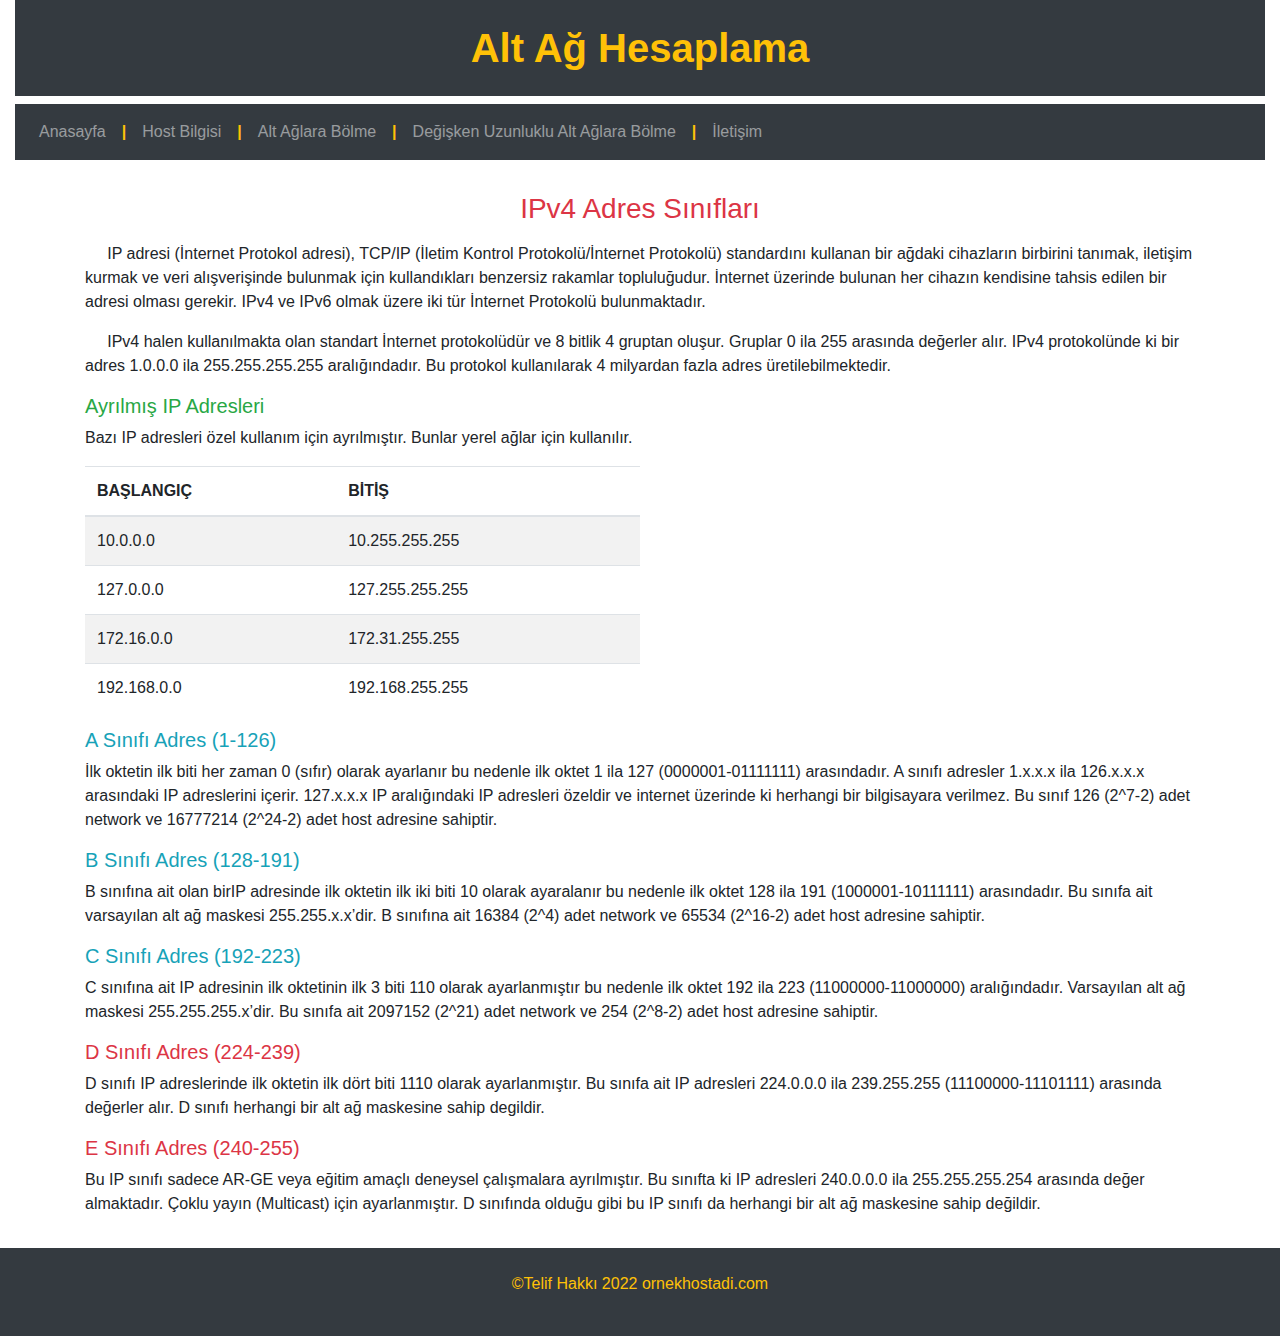
<file: html/index.html>
<!DOCTYPE html>
<html lang="tr">
<head>
    <meta charset="UTF-8">
    <meta http-equiv="X-UA-Compatible" content="IE=edge">
    <meta name="viewport" content="width=device-width, initial-scale=1.0">
    <!-- Bootstrap CSS -->
    <link rel="stylesheet" href="https://maxcdn.bootstrapcdn.com/bootstrap/4.5.2/css/bootstrap.min.css">
    <link rel="stylesheet" href="/css/style.css">
    <title>Anasayfa</title>
</head>
<body>
    
    <div class="container-fluid">
        <!--Header-->
        <div class="row" id="header">
            <div class="col">
                <h1 class="w-100 p-4 text-center bg-dark text-warning">
                    <b>Alt Ağ Hesaplama</b></h1>
            </div>
        </div>

        <!--Main and Menu-->
        <div class="row">
            <div class="col">
                <nav class="navbar navbar-expand-md bg-dark navbar-dark">
                    <a class="navbar-brand d-md-none" href="#">Kategoriler</a>
                    <button class="navbar-toggler" type="button" data-toggle="collapse" data-target="#collapsibleNavbar">
                      <span class="navbar-toggler-icon"></span>
                    </button>
                    <div class="collapse navbar-collapse" id="collapsibleNavbar">
                      <ul class="navbar-nav">
                        <li class="nav-item">
                          <a class="nav-link" href="index.html">Anasayfa</a>
                        </li>
                        <li class="nav-item ">
                            <span class="nav-link d-none d-md-block text-warning"><b>|</b></span>
                        </li>
                        <li class="nav-item">
                          <a id="konuSec1" class="nav-link" href="hostBilgisi.html"> Host Bilgisi</a>
                        </li>
                        <li class="nav-item">
                            <span class="nav-link d-none d-md-block text-warning"><b>|</b></span>
                        </li>
                        <li class="nav-item">
                          <a id="konuSec2" class="nav-link" href="altaglaraBolme.html">Alt Ağlara Bölme</a>
                        </li>  
                        <li class="nav-item">
                            <span class="nav-link d-none d-md-block text-warning"><b>|</b></span>
                        </li> 
                        <li class="nav-item">
                            <a id="konuSec3" class="nav-link" href="degiskenUzunlukluAltaglar.html">Değişken Uzunluklu Alt Ağlara Bölme</a>
                        </li> 
                        <li class="nav-item">
                          <span class="nav-link d-none d-md-block text-warning"><b>|</b></span>
                        </li>
                        <li class="nav-item">
                          <a class="nav-link" href="iletisim.html">İletişim</a>
                        </li>   
                      </ul>
                    </div>  
                  </nav>
            </div> 
        </div>

        <!--Konular-->
        <div class="container mt-3">
            <div class="row">
                <div class="col mb-3">
                    
                    <p><h3 class="text-center text-danger">IPv4 Adres Sınıfları</h3></p>
                    <p>
                        &nbsp&nbsp&nbsp&nbsp IP adresi (İnternet Protokol adresi), TCP/IP (İletim Kontrol 
                        Protokolü/İnternet Protokolü) standardını kullanan bir ağdaki 
                        cihazların birbirini tanımak,  iletişim kurmak ve veri alışverişinde 
                        bulunmak için kullandıkları benzersiz rakamlar topluluğudur. 
                        İnternet üzerinde bulunan her cihazın kendisine  tahsis edilen 
                        bir adresi olması gerekir.  IPv4 ve IPv6 olmak üzere iki tür İnternet 
                        Protokolü bulunmaktadır.
                    </p>
                    <p>
                        &nbsp&nbsp&nbsp&nbsp IPv4 halen kullanılmakta olan standart İnternet protokolüdür 
                        ve 8 bitlik 4 gruptan oluşur. Gruplar 0 ila 255 arasında değerler 
                        alır. IPv4 protokolünde ki bir adres 1.0.0.0 ila 255.255.255.255 
                        aralığındadır. Bu protokol kullanılarak 4 milyardan fazla adres 
                        üretilebilmektedir.
                    </p>
                    <p>
                        <h5 class="text-success">Ayrılmış IP Adresleri</h5>
                        Bazı IP adresleri özel kullanım için ayrılmıştır. Bunlar yerel ağlar için kullanılır.
                        <table class="table table-striped w-50 my-3">
                            <thead>
                              <tr>
                                <th scope="col">BAŞLANGIÇ</th>
                                <th scope="col">BİTİŞ</th>
                              </tr>
                            </thead>
                            <tbody>
                              <tr>
                                <td>10.0.0.0</td>
                                <td>10.255.255.255</td>
                              </tr>
                              <tr>
                                <td>127.0.0.0</td>
                                <td>127.255.255.255</td>
                              </tr>
                              <tr>
                                <td>172.16.0.0</td>
                                <td>172.31.255.255</td>
                              </tr>
                              <tr>
                                <td>192.168.0.0</td>
                                <td>192.168.255.255</td>
                              </tr>
                            </tbody>
                          </table>
                    </p>
                    <p>
                        <h5 class="text-info">A Sınıfı Adres (1-126)</h5>
                        İlk oktetin ilk biti her zaman 
                        0 (sıfır) olarak ayarlanır bu nedenle ilk oktet 1 ila 127 
                        (0000001-01111111) arasındadır.  A sınıfı adresler 1.x.x.x 
                        ila 126.x.x.x arasındaki IP adreslerini içerir. 127.x.x.x IP 
                        aralığındaki IP adresleri özeldir ve internet üzerinde ki herhangi 
                        bir bilgisayara verilmez.  Bu sınıf 126 (2^7-2) adet network ve 
                        16777214 (2^24-2) adet host adresine sahiptir.
                    </p>
                    <p>
                        <h5 class="text-info">B Sınıfı Adres (128-191)</h5>
                        B sınıfına ait olan birIP adresinde ilk oktetin ilk iki biti  
                        10 olarak ayaralanır bu nedenle ilk oktet 128 ila 191 
                        (1000001-10111111) arasındadır.  Bu sınıfa ait varsayılan 
                        alt ağ maskesi 255.255.x.x’dir. B sınıfına ait 16384 (2^4) adet 
                        network ve 65534 (2^16-2) adet host adresine sahiptir.
                    </p>
                    <p>
                        <h5 class="text-info">C Sınıfı Adres (192-223)</h5>
                        C sınıfına ait IP adresinin ilk 
                        oktetinin ilk 3 biti 110 olarak ayarlanmıştır bu nedenle 
                        ilk oktet 192 ila 223 (11000000-11000000) aralığındadır. Varsayılan 
                        alt ağ maskesi 255.255.255.x’dir. Bu sınıfa ait 2097152 (2^21) adet 
                        network ve  254 (2^8-2) adet host adresine sahiptir.
                    </p>
                    <p>
                        <h5 class="text-danger">D Sınıfı Adres (224-239)</h5>
                        D sınıfı IP adreslerinde ilk oktetin ilk dört biti 1110 olarak 
                        ayarlanmıştır. Bu sınıfa ait IP adresleri 224.0.0.0 ila 239.255.255 
                        (11100000-11101111) arasında değerler alır. D sınıfı herhangi bir 
                        alt ağ maskesine sahip degildir.
                    </p>
                    <p>
                        <h5 class="text-danger">E Sınıfı Adres (240-255)</h5>
                        Bu IP sınıfı sadece AR-GE veya eğitim amaçlı 
                        deneysel çalışmalara ayrılmıştır. Bu sınıfta ki IP adresleri 
                        240.0.0.0 ila 255.255.255.254 arasında değer almaktadır.  
                        Çoklu yayın (Multicast) için ayarlanmıştır. D sınıfında olduğu 
                        gibi bu IP sınıfı da herhangi bir alt ağ maskesine sahip değildir.
                    </p>
                </div> 
            </div>
        </div>


        <!--Footer-->
        <div class="row">
          <div class="col bg-dark py-4 text-center text-warning">
            <p>©Telif Hakkı 2022 ornekhostadi.com</p>
          </div>
        </div>
    </div>
            

    
 <!-- jQuery library -->
 <script src="https://ajax.googleapis.com/ajax/libs/jquery/3.5.1/jquery.min.js"></script>

 <!-- Popper JS -->
 <script src="https://cdnjs.cloudflare.com/ajax/libs/popper.js/1.16.0/umd/popper.min.js"></script>

 <!-- Latest compiled JavaScript -->
 <script src="https://maxcdn.bootstrapcdn.com/bootstrap/4.5.2/js/bootstrap.min.js"></script>


</body>
</html>
</file>
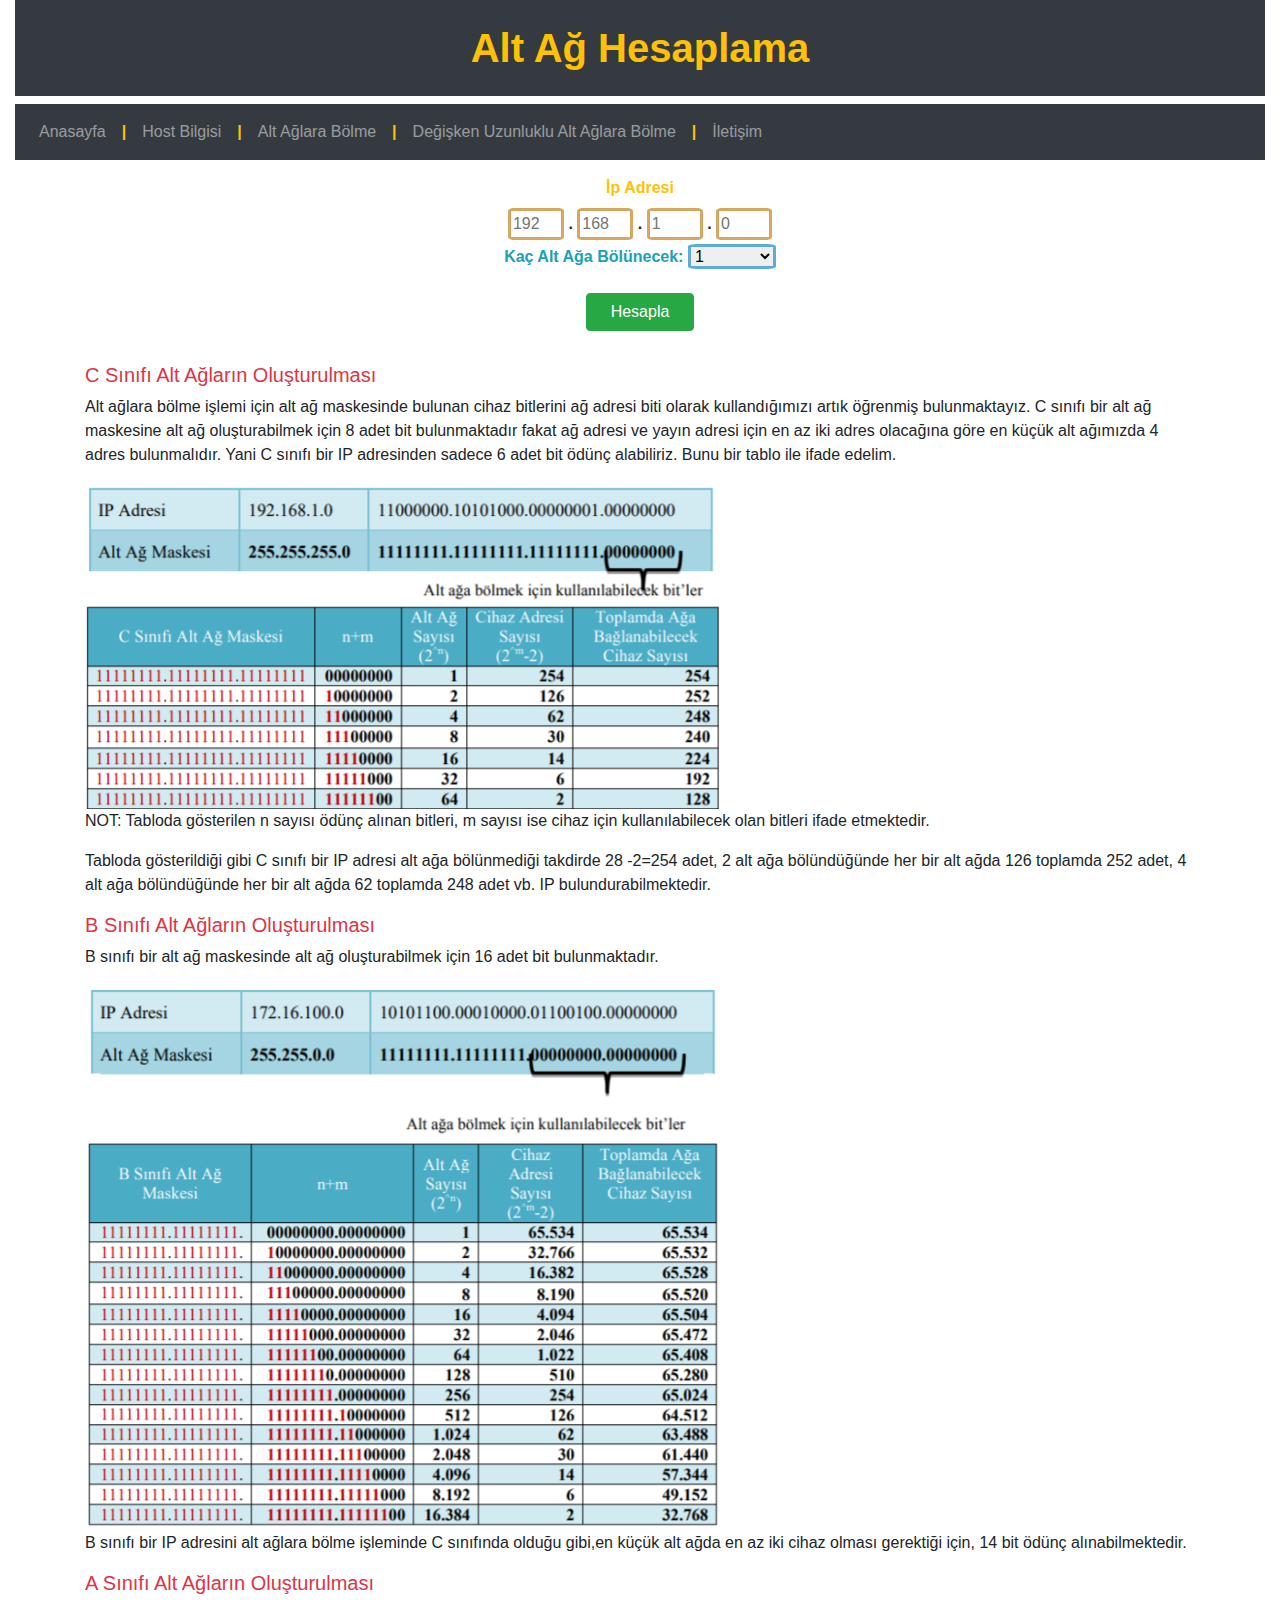
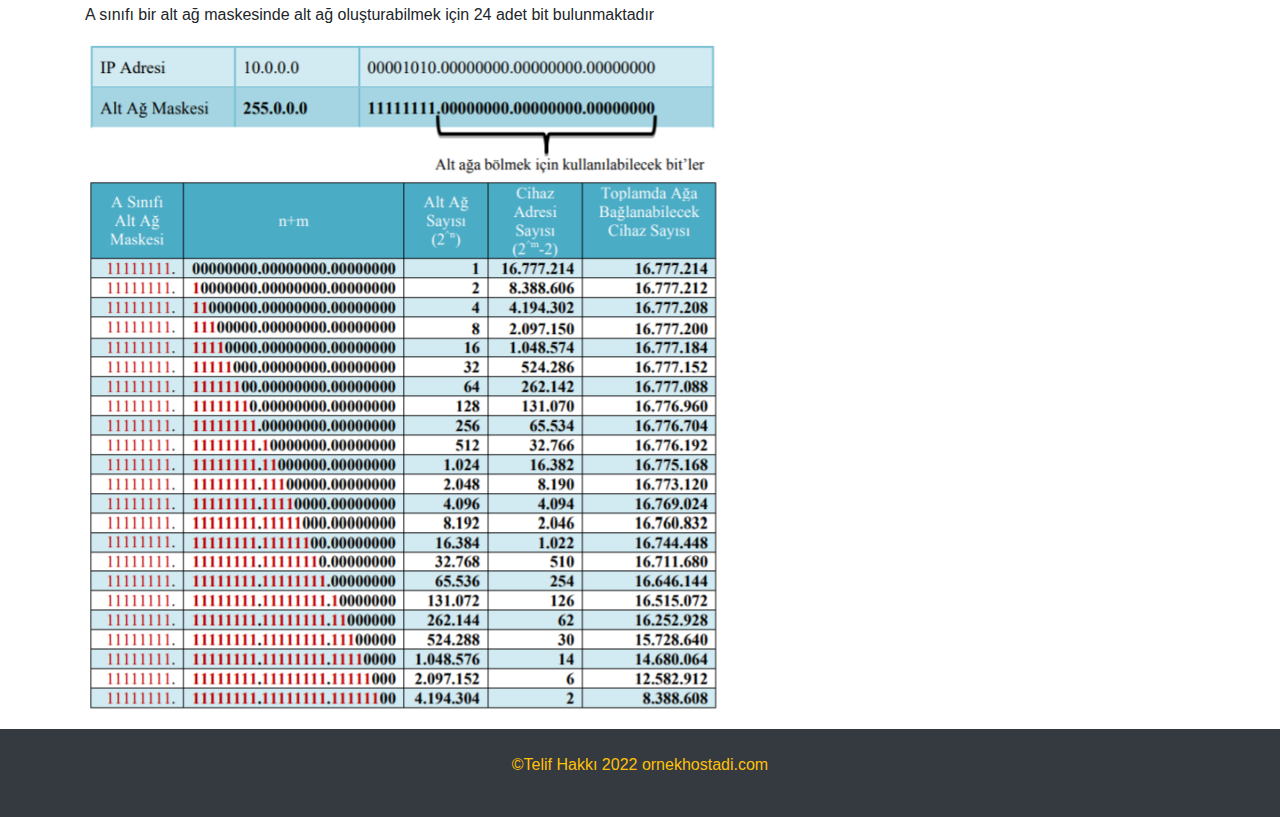
<file: html/altaglaraBolme.html>
<!DOCTYPE html>
<html lang="tr">
<head>
    <meta charset="UTF-8">
    <meta http-equiv="X-UA-Compatible" content="IE=edge">
    <meta name="viewport" content="width=device-width, initial-scale=1.0">
    <!-- Bootstrap CSS -->
    <link rel="stylesheet" href="https://maxcdn.bootstrapcdn.com/bootstrap/4.5.2/css/bootstrap.min.css">
    <link rel="stylesheet" href="/css/style.css">
    <title>Alt Ağlara Bölme</title>
</head>
<body>
    
    <div class="container-fluid">
        <!--Header-->
        <div class="row" id="header">
            <div class="col">
                <h1 class="w-100 p-4 text-center bg-dark text-warning">
                    <b>Alt Ağ Hesaplama</b></h1>
            </div>
        </div>

        <!--Main and Menu-->
        <div class="row">
            <div class="col">
                <nav class="navbar navbar-expand-md bg-dark navbar-dark">
                    <a class="navbar-brand d-md-none" href="#">Kategoriler</a>
                    <button class="navbar-toggler" type="button" data-toggle="collapse" data-target="#collapsibleNavbar">
                      <span class="navbar-toggler-icon"></span>
                    </button>
                    <div class="collapse navbar-collapse" id="collapsibleNavbar">
                      <ul class="navbar-nav">
                        <li class="nav-item">
                          <a class="nav-link" href="index.html">Anasayfa</a>
                        </li>
                        <li class="nav-item ">
                            <span class="nav-link d-none d-md-block text-warning"><b>|</b></span>
                        </li>
                        <li class="nav-item">
                          <a id="konuSec1" class="nav-link" href="hostBilgisi.html"> Host Bilgisi</a>
                        </li>
                        <li class="nav-item">
                            <span class="nav-link d-none d-md-block text-warning"><b>|</b></span>
                        </li>
                        <li class="nav-item">
                          <a id="konuSec2" class="nav-link" href="altaglaraBolme.html">Alt Ağlara Bölme</a>
                        </li>  
                        <li class="nav-item">
                            <span class="nav-link d-none d-md-block text-warning"><b>|</b></span>
                        </li> 
                        <li class="nav-item">
                            <a id="konuSec3" class="nav-link" href="degiskenUzunlukluAltaglar.html">Değişken Uzunluklu Alt Ağlara Bölme</a>
                        </li>  
                        <li class="nav-item">
                            <span class="nav-link d-none d-md-block text-warning"><b>|</b></span>
                        </li>
                        <li class="nav-item">
                            <a class="nav-link" href="iletisim.html">İletişim</a>
                        </li> 
                      </ul>
                    </div>  
                  </nav>
            </div> 
        </div>

        <!--Konular-->
        <div class="container mt-3">
            <div class="row">
                <div class="col mb-3" id="orta">
                    
                    <!--İnput alanı-->
                    <div class="row">
                        <div class="col text-center">
                            <form action="/php/altaglaraBolmeHesap.php" method="post" target="_blank">
                                <label class="text-warning "><b>İp Adresi </b></label> <br>
                                <input type="number" class="inputIp" name="altAgId1" min="1" max="255" placeholder="192" required>
                                <label><b>.</b></label>
                                <input type="number" class="inputIp" name="altAgId2" min="0" max="255" placeholder="168" required>
                                <label><b>.</b></label>
                                <input type="number" class="inputIp" name="altAgId3" min="0" max="255" placeholder="1" required>
                                <label><b>.</b></label>
                                <input type="number" class="inputIp" name="altAgId4" min="0" max="255" placeholder="0" required>
                                <br>
                                <label class="text-info "><b>Kaç Alt Ağa Bölünecek: </b></label>
                                <select  id="altAgSayisi" class="inputIp2" name="altAgSayisi">
                                    <option value="1">1</option>
                                    <option value="2">2</option>
                                    <option value="4">4</option>
                                    <option value="8">8</option>
                                    <option value="16">16</option>
                                    <option value="32">32</option>
                                    <option value="64">64</option>
                                    <option value="128">128</option>
                                    <option value="256">256</option>
                                    <option value="512">512</option>
                                    <option value="1024">1024</option>
                                    <option value="2048">2048</option>
                                    <option value="4096">4096</option>
                                    <option value="8192">8192</option>
                                    <option value="16384">16384</option>
                                    <option value="32768">32768</option>
                                    <option value="65536">65536</option>
                                    <option value="131072">131072</option>
                                    <option value="262144">262144</option>
                                    <option value="524288">524288</option>
                                    <option value="1048576">1048576</option>
                                    <option value="2097152">2097152</option>
                                    <option value="4194304">4194304</option> 
                                </select>
                                <br>
                                <input type="submit" id="altAgBolme" class="hesaplaBtn btn btn-success my-3 px-4" value="Hesapla">
                            </form>
                        </div>
                    </div>

                    <!--Konu anlatımı-->
                    <div class="row">
                    <div class="col mt-3">
                        <!--C sınıfı-->
                        <h5 class="text-danger">C Sınıfı Alt Ağların Oluşturulması</h5>
                        <p>Alt ağlara bölme işlemi için alt ağ maskesinde bulunan cihaz 
                        bitlerini ağ adresi biti olarak kullandığımızı artık öğrenmiş 
                        bulunmaktayız. C sınıfı bir alt ağ maskesine alt ağ oluşturabilmek 
                        için 8 adet bit bulunmaktadır fakat ağ adresi ve yayın adresi için 
                        en az iki adres olacağına göre en küçük alt ağımızda 4 adres bulunmalıdır. 
                        Yani C sınıfı bir IP adresinden sadece 6 adet bit ödünç alabiliriz. 
                        Bunu bir tablo ile ifade edelim.</p>
                        <div class="row">
                            <img class="w-100 col-md-7" src="/images/c.png" alt="c">
                            <img class="w-100 col-md-7" src="/images/c1.png" alt="c1">
                        </div>
                        <p>NOT: Tabloda gösterilen n sayısı ödünç alınan bitleri, m sayısı ise cihaz için
                            kullanılabilecek olan bitleri ifade etmektedir.</p>
                        <p>Tabloda gösterildiği gibi C sınıfı bir IP adresi alt ağa bölünmediği takdirde 28
                            -2=254
                            adet, 2 alt ağa bölündüğünde her bir alt ağda 126 toplamda 252 adet, 4 alt ağa bölündüğünde
                            her bir alt ağda 62 toplamda 248 adet vb. IP bulundurabilmektedir. </p>
                        <!--B sınıfı-->
                        <h5 class="text-danger">B Sınıfı Alt Ağların Oluşturulması</h5>
                        <p>B sınıfı bir alt ağ maskesinde alt ağ oluşturabilmek için 16 adet bit bulunmaktadır.</p>
                        <div class="row">
                            <img class="w-100 col-md-7" src="/images/b.png" alt="b">
                            <img class="w-100 col-md-7" src="/images/b1.png" alt="b1">
                        </div>
                        <p>B sınıfı bir IP adresini alt ağlara bölme işleminde C sınıfında olduğu gibi,en küçük alt
                            ağda en az iki cihaz olması gerektiği için, 14 bit ödünç alınabilmektedir. </p>
                        <!--A sınıfı-->
                        <h5 class="text-danger">A Sınıfı Alt Ağların Oluşturulması</h5>
                        <p>A sınıfı bir alt ağ maskesinde alt ağ oluşturabilmek için 24 adet bit bulunmaktadır</p>
                        <div class="row">
                            <img class="w-100 col-md-7" src="/images/a.png" alt="a">
                            <img class="w-100 col-md-7" src="/images/a1.png" alt="a1">
                        </div>
                    </div>
                    </div>

                </div> 
            </div>
        </div>


        <!--Footer-->
        <div class="row">
            <div class="col bg-dark py-4 text-center text-warning">
                <p>©Telif Hakkı 2022 ornekhostadi.com</p>
            </div>
        </div>
    </div>
            

    
 <!-- jQuery library -->
 <script src="https://ajax.googleapis.com/ajax/libs/jquery/3.5.1/jquery.min.js"></script>

 <!-- Popper JS -->
 <script src="https://cdnjs.cloudflare.com/ajax/libs/popper.js/1.16.0/umd/popper.min.js"></script>

 <!-- Latest compiled JavaScript -->
 <script src="https://maxcdn.bootstrapcdn.com/bootstrap/4.5.2/js/bootstrap.min.js"></script>

</body>
</html>
</file>
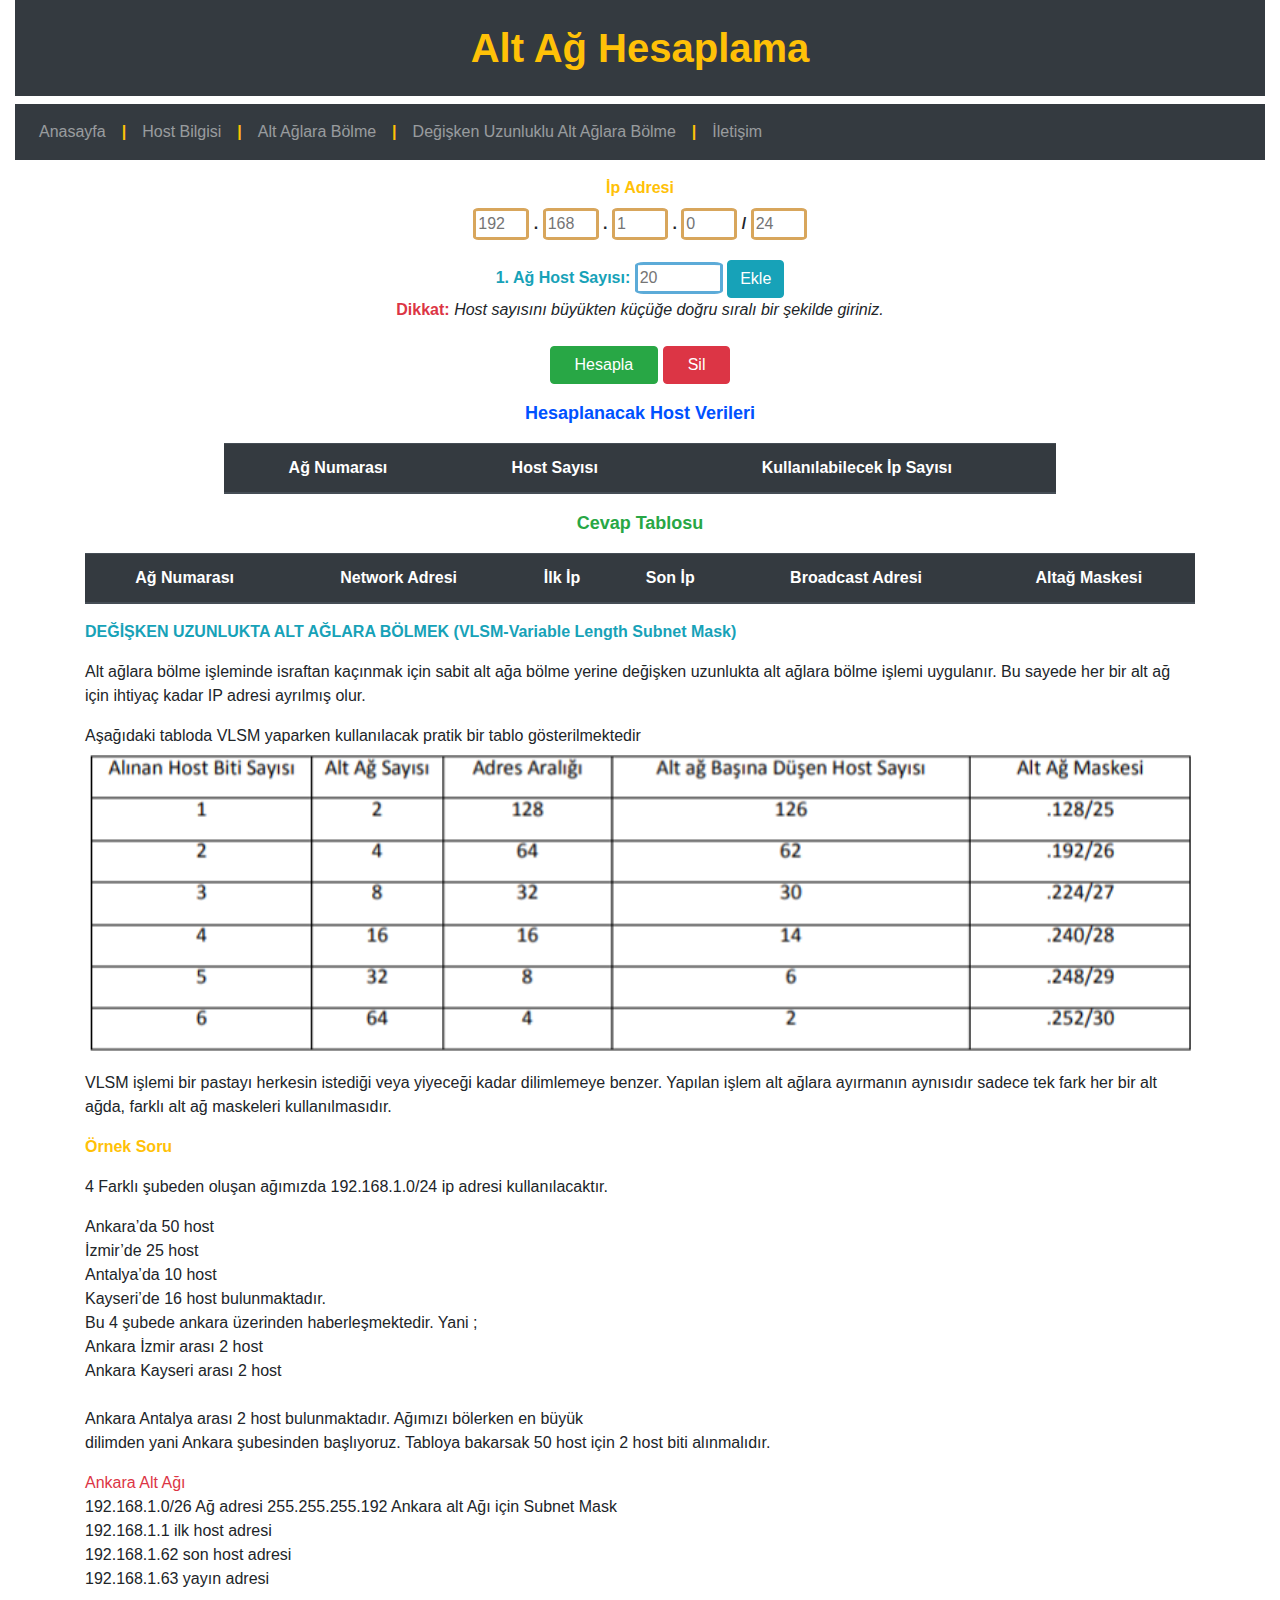
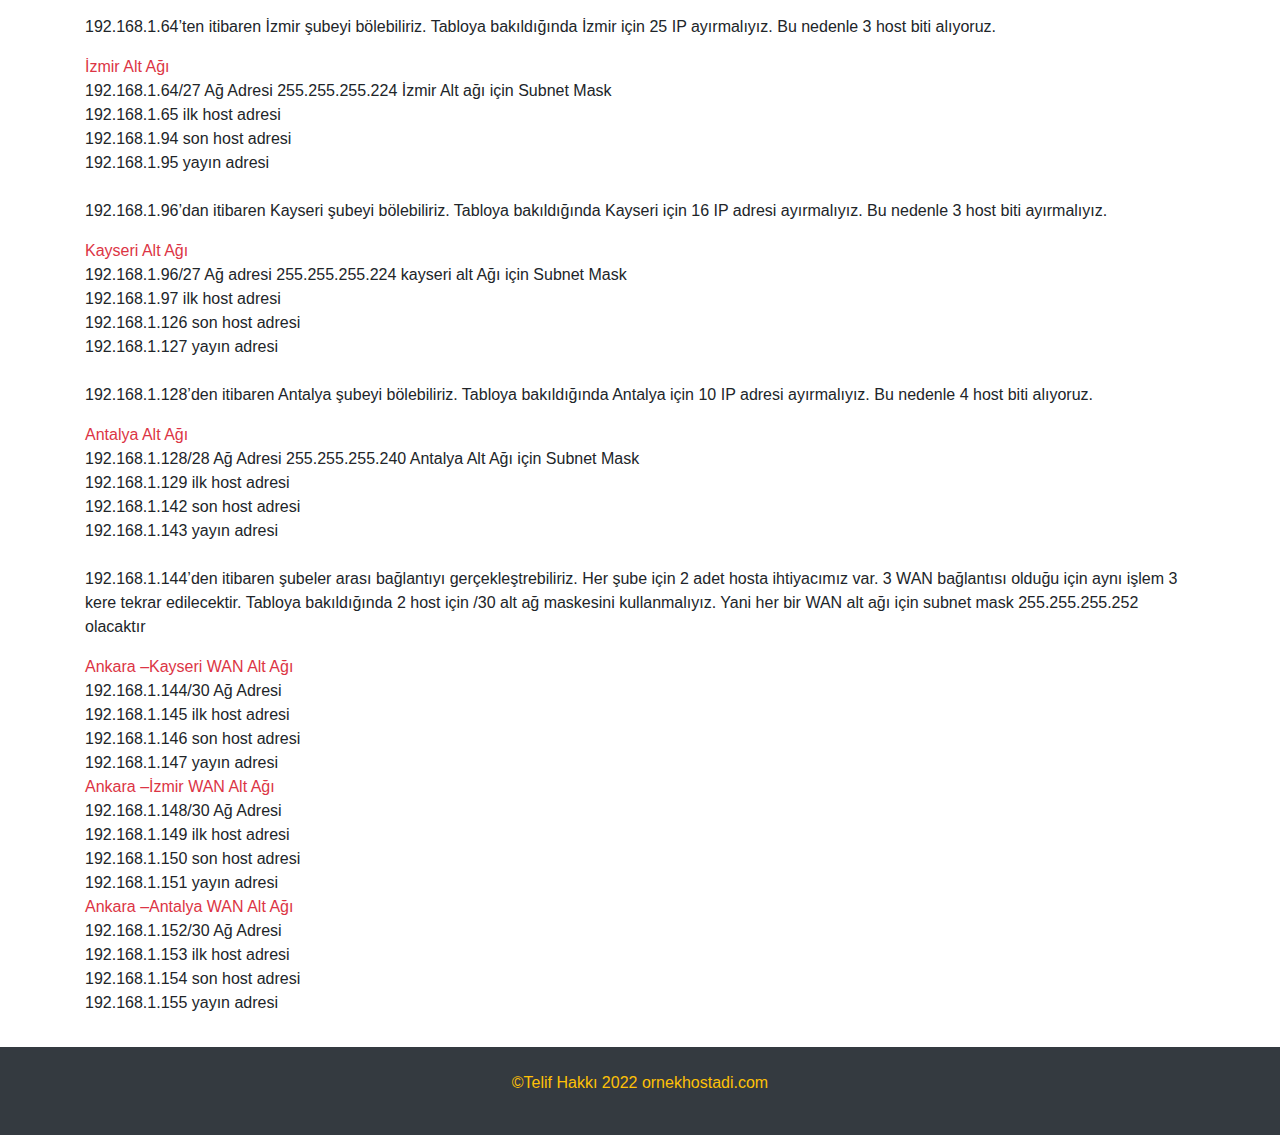
<file: html/degiskenUzunlukluAltaglar.html>
<!DOCTYPE html>
<html lang="tr">
<head>
    <meta charset="UTF-8">
    <meta http-equiv="X-UA-Compatible" content="IE=edge">
    <meta name="viewport" content="width=device-width, initial-scale=1.0">
    <!-- Bootstrap CSS -->
    <link rel="stylesheet" href="https://maxcdn.bootstrapcdn.com/bootstrap/4.5.2/css/bootstrap.min.css">
    <link rel="stylesheet" href="/css/style.css">
    <title>Değişken Uzunluklu Alt Ağlara Bölme</title>

</head>
<body>
    
    <div class="container-fluid">
        <!--Header-->
        <div class="row" id="header">
            <div class="col">
                <h1 class="w-100 p-4 text-center bg-dark text-warning">
                    <b>Alt Ağ Hesaplama</b></h1>
            </div>
        </div>

        <!--Main and Menu-->
        <div class="row">
            <div class="col">
                <nav class="navbar navbar-expand-md bg-dark navbar-dark">
                    <a class="navbar-brand d-md-none" href="#">Kategoriler</a>
                    <button class="navbar-toggler" type="button" data-toggle="collapse" data-target="#collapsibleNavbar">
                      <span class="navbar-toggler-icon"></span>
                    </button>
                    <div class="collapse navbar-collapse" id="collapsibleNavbar">
                      <ul class="navbar-nav">
                        <li class="nav-item">
                          <a class="nav-link" href="index.html">Anasayfa</a>
                        </li>
                        <li class="nav-item ">
                            <span class="nav-link d-none d-md-block text-warning"><b>|</b></span>
                        </li>
                        <li class="nav-item">
                          <a id="konuSec1" class="nav-link" href="hostBilgisi.html"> Host Bilgisi</a>
                        </li>
                        <li class="nav-item">
                            <span class="nav-link d-none d-md-block text-warning"><b>|</b></span>
                        </li>
                        <li class="nav-item">
                          <a id="konuSec2" class="nav-link" href="altaglaraBolme.html">Alt Ağlara Bölme</a>
                        </li>  
                        <li class="nav-item">
                            <span class="nav-link d-none d-md-block text-warning"><b>|</b></span>
                        </li> 
                        <li class="nav-item">
                            <a id="konuSec3" class="nav-link" href="degiskenUzunlukluAltaglar.html">Değişken Uzunluklu Alt Ağlara Bölme</a>
                        </li>  
                        <li class="nav-item">
                          <span class="nav-link d-none d-md-block text-warning"><b>|</b></span>
                        </li> 
                        <li class="nav-item">
                          <a class="nav-link" href="iletisim.html">İletişim</a>
                        </li>
                      </ul>
                    </div>  
                  </nav>
            </div> 
        </div>

        <!--Konular-->
        <div class="container mt-3">
            <div class="row">
                <div class="col mb-3" id="orta">
                     <!--İnput alanı-->
                     <div class="row">
                        <div class="col text-center">
                            <form action="#">
                                <label class="text-warning "><b>İp Adresi </b></label> <br>
                                <input type="number" class="inputIp" id="ipData1" min="1" max="255" placeholder="192" required>
                                <label><b>.</b></label>
                                <input type="number" class="inputIp" id="ipData2" min="0" max="255" placeholder="168" required>
                                <label><b>.</b></label>
                                <input type="number" class="inputIp" id="ipData3" min="0" max="255" placeholder="1" required>
                                <label><b>.</b></label>
                                <input type="number" class="inputIp" id="ipData4" min="0" max="255" placeholder="0" required>
                                <label><b>/</b></label>
                                <input type="number" class="inputIp" id="ipData5" min="8" max="30" placeholder="24" required>
                                <br>
                                <div class="mt-3 ">
                                    <label class="text-info"><b id="agHostSayisi"><span id="agNumarasi">1</span>. Ağ Host Sayısı:</b></label>
                                    <input type="number" class="inputIp2" id="hostSayisi" min="1" max="16777214" placeholder="20" required>
                                    <input type="button" class="btn btn-info" value="Ekle" onclick="hostSayisiEkle()">
                                    <br>
                                    <span><b class="text-danger">Dikkat:</b> <i>Host sayısını büyükten küçüğe doğru sıralı bir şekilde giriniz.</i></span>
                                </div>
                                <br>
                                <input type="button" class="hesaplaBtn btn btn-success px-4" value="Hesapla" onclick="hesaplaBtnDegisken()">
                                <input type="button" class=" btn btn-danger px-4" value="Sil" onclick="hostTablosuSil()">
                            </form>

                            <!--Hata Mesajları-->
                            <div>
                              <p class="text-danger">
                                <b id="hataMesajlari"></b>
                              </p>
                            </div>

                            <!--Host Sayıları-->
                            <p class="text-center" style="font-weight: bold; font-size: large; color: rgb(0, 81, 255);">Hesaplanacak Host Verileri</p>
                            <div class="mt-3 table-responsive-lg">
                                <table class="table table-striped table-dark w-75 mx-auto">
                                    <thead>
                                      <tr>
                                        <th scope="col">Ağ Numarası</th>
                                        <th scope="col">Host Sayısı</th>
                                        <th scope="col">Kullanılabilecek İp Sayısı</th>
                                      </tr>
                                    </thead>
                                    <tbody id="hostSayilari">
                                      
                                    </tbody>
                                  </table>
                            </div>

                            <div>
                              <!--Cevap Alanı-->
                              <p class="text-success text-center" style="font-weight: bold; font-size: large;">Cevap Tablosu</p>
                              <div class="mt-3 table-responsive-lg">
                                <table class="table table-striped w-100 mx-auto">
                                    <thead class="thead-dark">
                                      <tr>
                                        <th scope="col">Ağ Numarası</th>
                                        <th scope="col">Network Adresi</th>
                                        <th scope="col">İlk İp</th>
                                        <th scope="col">Son İp</th>
                                        <th scope="col">Broadcast Adresi</th>
                                        <th scope="col">Altağ Maskesi</th>
                                      </tr>
                                    </thead>
                                    <tbody id="hostCevap">
                                      <!--
                                      <tr>
                                        <th>1</th>
                                        <td>192.168.1.100</td>
                                        <td>192.168.1.100</td>
                                        <td>192.168.1.100</td>
                                        <td>192.168.1.100</td>
                                        <td>192.168.1.100</td>
                                        <td>192.168.1.100</td>
                                      </tr>
                                      -->
                                    </tbody>
                                  </table>
                              </div>
                            </div>
                            
                        </div>
                    </div>
                    
                    <!--Konu Anlatımı-->
                    <div>
                      <p class="text-info"><b>DEĞİŞKEN UZUNLUKTA ALT AĞLARA BÖLMEK (VLSM-Variable Length Subnet Mask)</b></p>
                      <p>Alt ağlara bölme işleminde israftan kaçınmak için sabit alt ağa bölme yerine
                        değişken uzunlukta alt ağlara bölme işlemi uygulanır. Bu sayede her bir alt ağ
                        için ihtiyaç kadar IP adresi ayrılmış olur.</p>
                      <p>Aşağıdaki tabloda VLSM yaparken kullanılacak pratik bir tablo gösterilmektedir
                        <img src="/images/degisken.png" alt="degisken tablo" class="w-100">
                      </p>
                      <p>VLSM işlemi bir pastayı herkesin istediği veya yiyeceği kadar dilimlemeye
                        benzer. Yapılan işlem alt ağlara ayırmanın aynısıdır sadece tek fark her bir alt
                        ağda, farklı alt ağ maskeleri kullanılmasıdır.
                      </p>

                      <p class="text-warning"><b>Örnek Soru</b></p>
                      <p> 4 Farklı şubeden oluşan ağımızda 192.168.1.0/24 ip adresi kullanılacaktır.</p>
                      <p>
                        Ankara’da 50 host <br>
                        İzmir’de 25 host <br>
                        Antalya’da 10 host <br>
                        Kayseri’de 16 host bulunmaktadır. <br>
                        Bu 4 şubede ankara üzerinden haberleşmektedir. Yani ; <br>
                        Ankara İzmir arası 2 host   <br>
                        Ankara Kayseri arası 2 host <br> <br>
                        Ankara Antalya arası 2 host bulunmaktadır. Ağımızı bölerken en büyük <br>
                        dilimden yani Ankara şubesinden başlıyoruz. Tabloya bakarsak 50 host için 2
                        host biti alınmalıdır.
                      </p>
                      <p>
                        <span class="text-danger">Ankara Alt Ağı</span> <br>
                        192.168.1.0/26 Ağ adresi 255.255.255.192 Ankara alt Ağı için Subnet Mask <br>
                        192.168.1.1 ilk host adresi <br>
                        192.168.1.62 son host adresi <br>
                        192.168.1.63 yayın adresi <br> <br>
                        192.168.1.64’ten itibaren İzmir şubeyi bölebiliriz. Tabloya bakıldığında İzmir için
                        25 IP ayırmalıyız. Bu nedenle 3 host biti alıyoruz.
                      </p>
                      <p>
                        <span class="text-danger">İzmir Alt Ağı</span> <br>
                        192.168.1.64/27 Ağ Adresi 255.255.255.224 İzmir Alt ağı için Subnet Mask <br>
                        192.168.1.65 ilk host adresi <br>
                        192.168.1.94 son host adresi <br>
                        192.168.1.95 yayın adresi <br> <br>
                        192.168.1.96’dan itibaren Kayseri şubeyi bölebiliriz. Tabloya bakıldığında 
                        Kayseri için 16 IP adresi ayırmalıyız. Bu nedenle 3 host biti ayırmalıyız.
                      </p>
                      <p>
                        <span class="text-danger">Kayseri Alt Ağı</span> <br>
                        192.168.1.96/27 Ağ adresi 255.255.255.224 kayseri alt Ağı için Subnet Mask <br>
                        192.168.1.97 ilk host adresi <br>
                        192.168.1.126 son host adresi <br>
                        192.168.1.127 yayın adresi <br> <br>
                        192.168.1.128’den itibaren Antalya şubeyi bölebiliriz. Tabloya bakıldığında
                        Antalya için 10 IP adresi ayırmalıyız. Bu nedenle 4 host biti alıyoruz.
                      </p>
                      <p>
                        <span class="text-danger">Antalya Alt Ağı</span> <br>
                        192.168.1.128/28 Ağ Adresi 255.255.255.240 Antalya Alt Ağı için Subnet Mask <br>
                        192.168.1.129 ilk host adresi <br>
                        192.168.1.142 son host adresi <br>
                        192.168.1.143 yayın adresi <br> <br>
                        192.168.1.144’den itibaren şubeler arası bağlantıyı gerçekleştrebiliriz. Her şube
                        için 2 adet hosta ihtiyacımız var. 3 WAN bağlantısı olduğu için aynı işlem 3 kere
                        tekrar edilecektir. Tabloya bakıldığında 2 host için /30 alt ağ maskesini
                        kullanmalıyız. Yani her bir WAN alt ağı için subnet mask 255.255.255.252
                        olacaktır
                      </p>
                      <p>
                        <span class="text-danger">Ankara –Kayseri WAN Alt Ağı</span> <br>
                        192.168.1.144/30 Ağ Adresi <br>
                        192.168.1.145 ilk host adresi <br>
                        192.168.1.146 son host adresi <br>
                        192.168.1.147 yayın adresi <br>
                        <span class="text-danger">Ankara –İzmir WAN Alt Ağı</span> <br>
                        192.168.1.148/30 Ağ Adresi <br>
                        192.168.1.149 ilk host adresi <br>
                        192.168.1.150 son host adresi <br>
                        192.168.1.151 yayın adresi <br>
                        <span class="text-danger">Ankara –Antalya WAN Alt Ağı</span> <br>
                        192.168.1.152/30 Ağ Adresi <br>
                        192.168.1.153 ilk host adresi <br>
                        192.168.1.154 son host adresi <br>
                        192.168.1.155 yayın adresi <br>
                      </p>
                    </div>

                </div> 
            </div>
        </div>


        <!--Footer-->
        <div class="row">
          <div class="col bg-dark py-4 text-center text-warning">
            <p>©Telif Hakkı 2022 ornekhostadi.com</p>
          </div>
        </div>
    </div>
            

    
 <!-- jQuery library -->
 <script src="https://ajax.googleapis.com/ajax/libs/jquery/3.5.1/jquery.min.js"></script>

 <!-- Popper JS -->
 <script src="https://cdnjs.cloudflare.com/ajax/libs/popper.js/1.16.0/umd/popper.min.js"></script>

 <!-- Latest compiled JavaScript -->
 <script src="https://maxcdn.bootstrapcdn.com/bootstrap/4.5.2/js/bootstrap.min.js"></script>

 <!--JS-->
<script src="/js/degiskenUzunlukluAltag.js"></script>

</body>
</html>
</file>
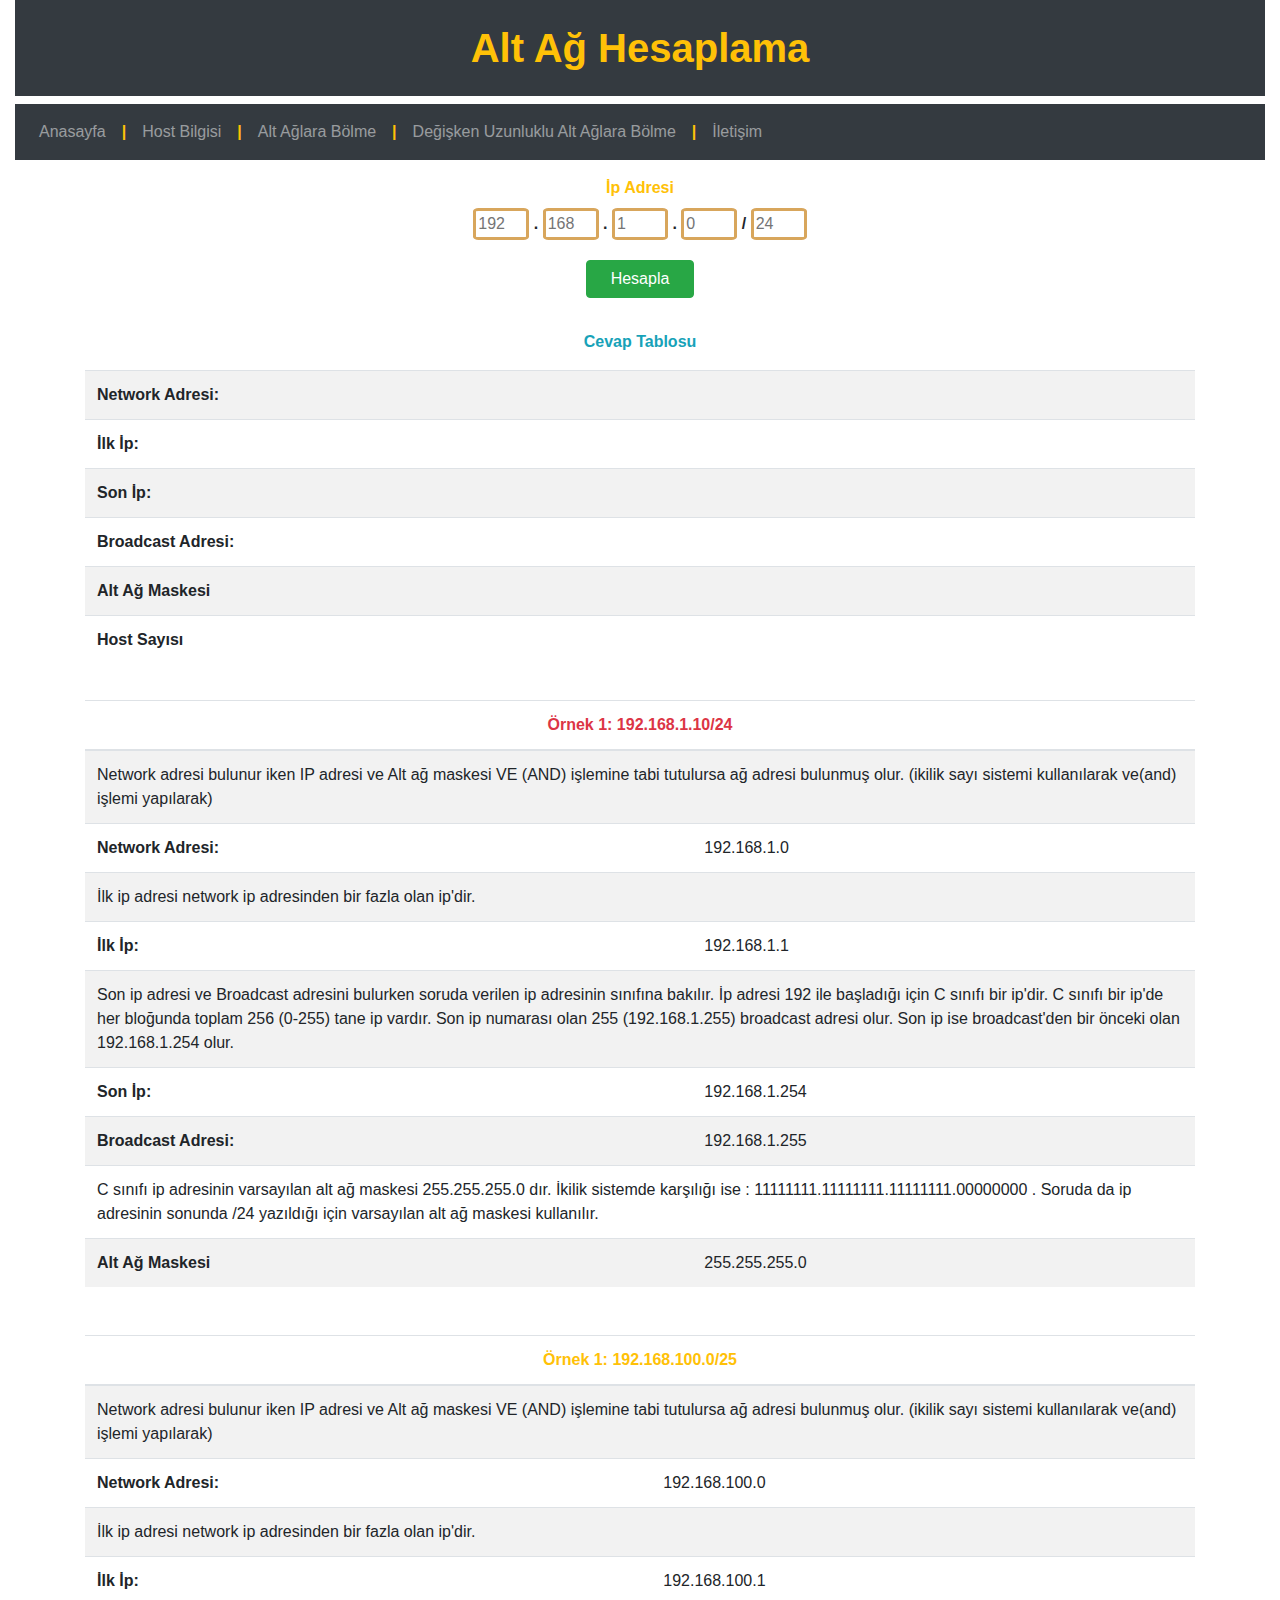
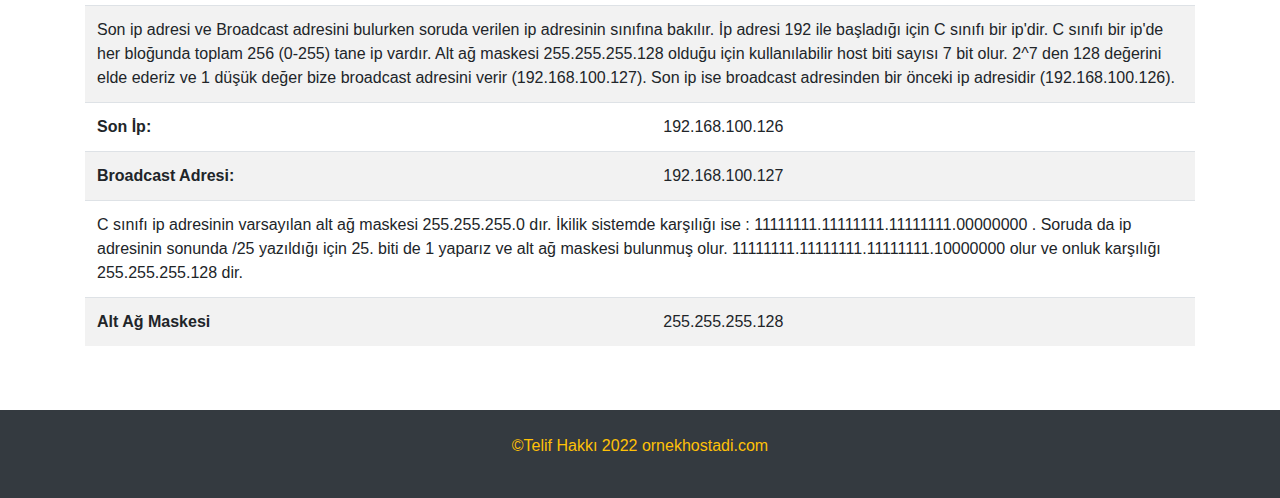
<file: html/hostBilgisi.html>
<!DOCTYPE html>
<html lang="tr">
<head>
    <meta charset="UTF-8">
    <meta http-equiv="X-UA-Compatible" content="IE=edge">
    <meta name="viewport" content="width=device-width, initial-scale=1.0">
    <!-- Bootstrap CSS -->
    <link rel="stylesheet" href="https://maxcdn.bootstrapcdn.com/bootstrap/4.5.2/css/bootstrap.min.css">
    <link rel="stylesheet" href="/css/style.css">
    <title>Host Bilgisi</title>

</head>
<body>
    
    <div class="container-fluid">
        <!--Header-->
        <div class="row" id="header">
            <div class="col">
                <h1 class="w-100 p-4 text-center bg-dark text-warning">
                    <b>Alt Ağ Hesaplama</b></h1>
            </div>
        </div>

        <!--Main and Menu-->
        <div class="row">
            <div class="col">
                <nav class="navbar navbar-expand-md bg-dark navbar-dark">
                    <a class="navbar-brand d-md-none" href="#">Kategoriler</a>
                    <button class="navbar-toggler" type="button" data-toggle="collapse" data-target="#collapsibleNavbar">
                      <span class="navbar-toggler-icon"></span>
                    </button>
                    <div class="collapse navbar-collapse" id="collapsibleNavbar">
                      <ul class="navbar-nav">
                        <li class="nav-item">
                          <a class="nav-link" href="index.html">Anasayfa</a>
                        </li>
                        <li class="nav-item ">
                            <span class="nav-link d-none d-md-block text-warning"><b>|</b></span>
                        </li>
                        <li class="nav-item">
                          <a id="konuSec1" class="nav-link" href="hostBilgisi.html"> Host Bilgisi</a>
                        </li>
                        <li class="nav-item">
                            <span class="nav-link d-none d-md-block text-warning"><b>|</b></span>
                        </li>
                        <li class="nav-item">
                          <a id="konuSec2" class="nav-link" href="altaglaraBolme.html">Alt Ağlara Bölme</a>
                        </li>  
                        <li class="nav-item">
                            <span class="nav-link d-none d-md-block text-warning"><b>|</b></span>
                        </li> 
                        <li class="nav-item">
                            <a id="konuSec3" class="nav-link" href="degiskenUzunlukluAltaglar.html">Değişken Uzunluklu Alt Ağlara Bölme</a>
                        </li>   
                        <li class="nav-item">
                            <span class="nav-link d-none d-md-block text-warning"><b>|</b></span>
                        </li>
                        <li class="nav-item">
                            <a class="nav-link" href="iletisim.html">İletişim</a>
                        </li>
                      </ul>
                    </div>  
                  </nav>
            </div> 
        </div>

        <!--Konular-->
        <div class="container mt-3">
            <div class="row">
                <div class="col mb-3">
                    
                    <form action="#">
                        <div class="row">
                            <div class="col text-center">
                                <label class="text-warning "><b>İp Adresi</b></label> <br>
                                <input type="number" class="inputIp" id="hbInput1" min="1" max="255" placeholder="192" required>
                                <label><b>.</b></label>
                                <input type="number" class="inputIp" id="hbInput2" min="0" max="255" placeholder="168" required>
                                <label><b>.</b></label>
                                <input type="number" class="inputIp" id="hbInput3" min="0" max="255" placeholder="1" required>
                                <label><b>.</b></label>
                                <input type="number" class="inputIp" id="hbInput4" min="0" max="255" placeholder="0" required>
                                <label><b>/</b></label>
                                <input type="number" class="inputIp" id="hbInput5" min="8" max="30" placeholder="24" required>
                            </div>
                        </div> 
                        <div class="row">
                            <div class="col text-center">
                                <input type="button" class="hesaplaBtn btn btn-success my-3 px-4" onclick="hesapla()" value="Hesapla">
                            </div>
                        </div>
                    </form>
                    <!--Hata Mesaj divi-->
                    <div class="row">
                        <div class="col text-center text-danger">
                            <b id="hataMesajı"></b>
                        </div>
                    </div>
                    <!--Cevap Divi-->
                    <div class="row" id="konu1Cevap">
                        <div class="col mx-auto my-3">
                            <p class="text-info text-center"><strong>Cevap Tablosu</strong></p>
                            <table class="table table-striped">
                                <tbody>
                                    <tr>
                                        <th scope="row">Network Adresi:</th>
                                        <td id="networkAdresi"></td>
                                    </tr>
                                    <tr>
                                        <th scope="row">İlk İp:</th>
                                        <td id="ilkIp"></td>
                                    </tr>
                                    <tr>
                                        <th scope="row">Son İp:</th>
                                        <td id="sonIp"></td>
                                    </tr>
                                    <tr>
                                        <th scope="row">Broadcast Adresi:</th>
                                        <td id="broadcastAdresi"></td>
                                    </tr>
                                    <tr>
                                        <th scope="row">Alt Ağ Maskesi</th>
                                        <td id="altAgMaskesi"></td>
                                    </tr>
                                    <tr>
                                        <th scope="row">Host Sayısı</th>
                                        <td id="hostSayisi"></td>
                                    </tr>
                                </tbody>
                              </table>
                        </div>
                    </div>
                    <!--Örnek Soru-->
                    <div class="row">
                        <div class="col mx-auto">
                            <table class="table table-striped mt-1">
                                <thead>
                                    <tr class="text-center">
                                        <th class="text-danger" colspan="2"><b>Örnek 1: 192.168.1.10/24</b></th>
                                    </tr>
                                </thead>
                                <tbody>
                                    <tr>
                                        <td scope="row" colspan="2">Network adresi bulunur iken  
                                            IP adresi  ve Alt ağ maskesi VE (AND) işlemine tabi 
                                            tutulursa ağ adresi bulunmuş olur.
                                            (ikilik sayı sistemi kullanılarak ve(and) işlemi yapılarak)
                                        </td>
                                    </tr>
                                    <tr>
                                        <th scope="row">Network Adresi:</th>
                                        <td>192.168.1.0</td>
                                    </tr>
                                    <tr>
                                        <td scope="row" colspan="2">
                                        İlk ip adresi network ip adresinden bir fazla olan ip'dir.
                                    </td>
                                    </tr>
                                    <tr>  
                                        <th scope="row">İlk İp:</th>
                                        <td>192.168.1.1</td>
                                    </tr>
                                    <tr>
                                        <td scope="row" colspan="2">
                                            Son ip adresi ve Broadcast adresini bulurken soruda 
                                            verilen ip adresinin sınıfına bakılır. İp adresi 192 ile 
                                            başladığı için C sınıfı bir ip'dir. C sınıfı bir ip'de her 
                                            bloğunda toplam 256 (0-255) tane ip vardır. Son ip numarası 
                                            olan 255 (192.168.1.255) broadcast adresi olur. Son ip ise 
                                            broadcast'den bir önceki olan 192.168.1.254 olur.
                                        </td>
                                    </tr>
                                    <tr>
                                        <th scope="row">Son İp:</th>
                                        <td>192.168.1.254</td>
                                    </tr>
                                    <tr>
                                        <th scope="row">Broadcast Adresi:</th>
                                        <td>192.168.1.255</td>
                                    </tr>
                                    <tr>
                                        <td scope="row" colspan="2">
                                            C sınıfı ip adresinin varsayılan alt ağ maskesi 
                                            255.255.255.0 dır. İkilik sistemde karşılığı ise :
                                            11111111.11111111.11111111.00000000 . Soruda da ip
                                            adresinin sonunda /24 yazıldığı için varsayılan alt
                                            ağ maskesi kullanılır.
                                    </td>
                                    <tr>
                                        <th scope="row">Alt Ağ Maskesi</th>
                                        <td>255.255.255.0</td>
                                    </tr>
                                </tbody>
                              </table>
                              <table class="table table-striped my-5">
                                <thead>
                                    <tr class="text-center">
                                        <th class="text-warning" colspan="2"><b>Örnek 1: 192.168.100.0/25</b></th>
                                    </tr>
                                </thead>
                                <tbody>
                                    <tr>
                                        <td scope="row" colspan="2">Network adresi bulunur iken  
                                            IP adresi  ve Alt ağ maskesi VE (AND) işlemine tabi 
                                            tutulursa ağ adresi bulunmuş olur.
                                            (ikilik sayı sistemi kullanılarak ve(and) işlemi yapılarak)
                                        </td>
                                    </tr>
                                    <tr>
                                        <th scope="row">Network Adresi:</th>
                                        <td>192.168.100.0</td>
                                    </tr>
                                    <tr>
                                        <td scope="row" colspan="2">
                                        İlk ip adresi network ip adresinden bir fazla olan ip'dir.
                                    </td>
                                    </tr>
                                    <tr>  
                                        <th scope="row">İlk İp:</th>
                                        <td>192.168.100.1</td>
                                    </tr>
                                    <tr>
                                        <td scope="row" colspan="2">
                                            Son ip adresi ve Broadcast adresini bulurken soruda 
                                            verilen ip adresinin sınıfına bakılır. İp adresi 192 ile 
                                            başladığı için C sınıfı bir ip'dir. C sınıfı bir ip'de her 
                                            bloğunda toplam 256 (0-255) tane ip vardır. Alt ağ maskesi 255.255.255.128 olduğu için kullanılabilir host biti sayısı 7 bit olur. 2^7 den 128 değerini elde ederiz ve 1 düşük değer bize broadcast adresini verir (192.168.100.127). Son ip ise broadcast adresinden bir önceki ip adresidir (192.168.100.126).
                                        </td>
                                    </tr>
                                    <tr>
                                        <th scope="row">Son İp:</th>
                                        <td>192.168.100.126</td>
                                    </tr>
                                    <tr>
                                        <th scope="row">Broadcast Adresi:</th>
                                        <td>192.168.100.127</td>
                                    </tr>
                                    <tr>
                                        <td scope="row" colspan="2">
                                            C sınıfı ip adresinin varsayılan alt ağ maskesi 
                                            255.255.255.0 dır. İkilik sistemde karşılığı ise :
                                            11111111.11111111.11111111.00000000 . Soruda da ip
                                            adresinin sonunda /25 yazıldığı için 25. biti de 1 yaparız
                                            ve alt ağ maskesi bulunmuş olur. 11111111.11111111.11111111.10000000
                                            olur ve onluk karşılığı 255.255.255.128 dir.
                                    </td>
                                    <tr>
                                        <th scope="row">Alt Ağ Maskesi</th>
                                        <td>255.255.255.128</td>
                                    </tr>
                                </tbody>
                              </table>
                        </div>
                    </div>

                </div> 
            </div>
        </div>


        <!--Footer-->
        <div class="row">
            <div class="col bg-dark py-4 text-center text-warning">
                <p>©Telif Hakkı 2022 ornekhostadi.com</p>
            </div>
        </div>
    </div>
            

    
 <!-- jQuery library -->
 <script src="https://ajax.googleapis.com/ajax/libs/jquery/3.5.1/jquery.min.js"></script>

 <!-- Popper JS -->
 <script src="https://cdnjs.cloudflare.com/ajax/libs/popper.js/1.16.0/umd/popper.min.js"></script>

 <!-- Latest compiled JavaScript -->
 <script src="https://maxcdn.bootstrapcdn.com/bootstrap/4.5.2/js/bootstrap.min.js"></script>

 <!--JS-->
 <script src="/js/hostBilgisi.js"></script>

</body>
</html>
</file>
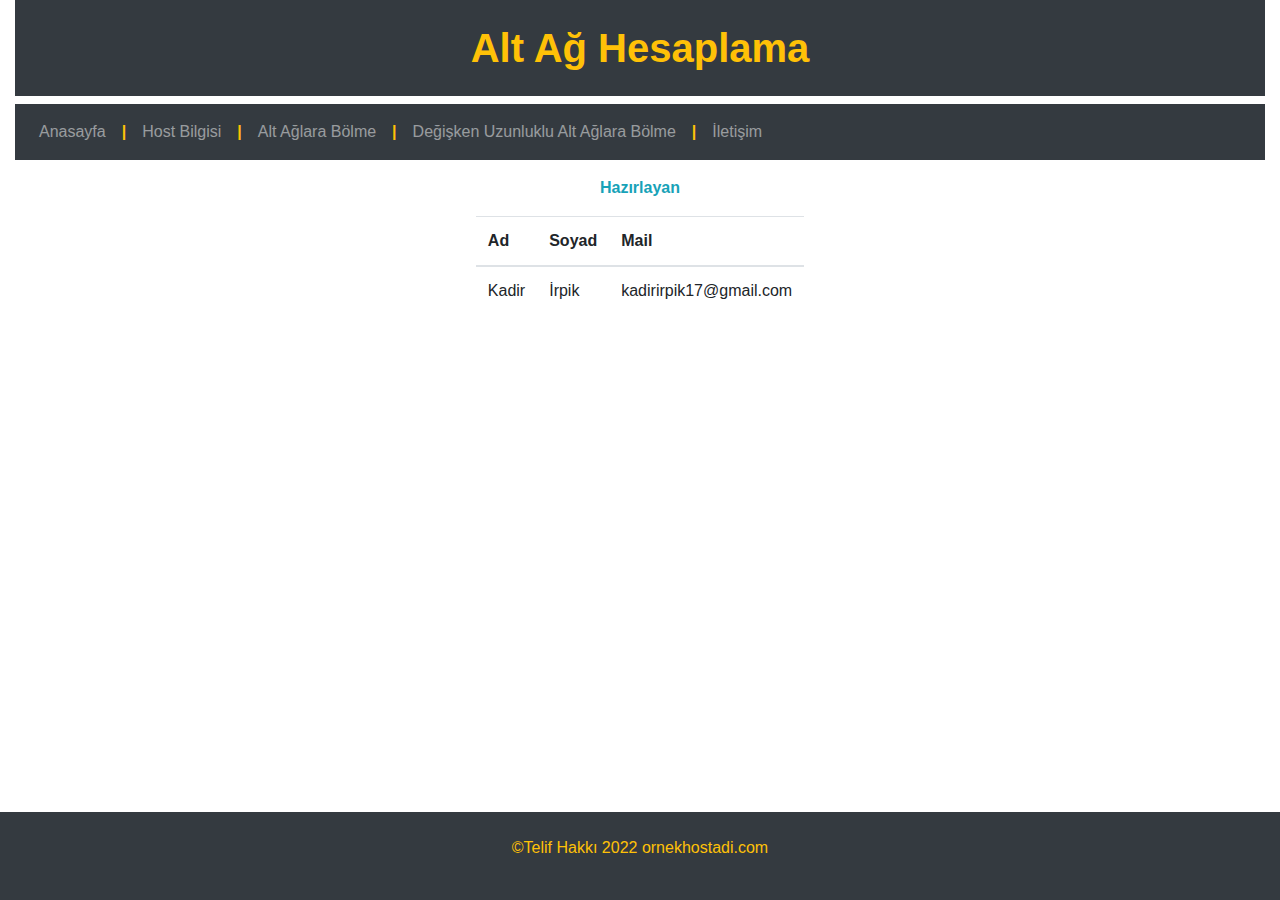
<file: html/iletisim.html>
<!DOCTYPE html>
<html lang="tr">
<head>
    <meta charset="UTF-8">
    <meta http-equiv="X-UA-Compatible" content="IE=edge">
    <meta name="viewport" content="width=device-width, initial-scale=1.0">
    <!-- Bootstrap CSS -->
    <link rel="stylesheet" href="https://maxcdn.bootstrapcdn.com/bootstrap/4.5.2/css/bootstrap.min.css">
    <link rel="stylesheet" href="/css/style.css">
    <title>İletişim</title>
</head>
<body>
    
    <div class="container-fluid">
        <!--Header-->
        <div class="row" id="header">
            <div class="col">
                <h1 class="w-100 p-4 text-center bg-dark text-warning">
                    <b>Alt Ağ Hesaplama</b></h1>
            </div>
        </div>

        <!--Main and Menu-->
        <div class="row">
            <div class="col">
                <nav class="navbar navbar-expand-md bg-dark navbar-dark">
                    <a class="navbar-brand d-md-none" href="#">Kategoriler</a>
                    <button class="navbar-toggler" type="button" data-toggle="collapse" data-target="#collapsibleNavbar">
                      <span class="navbar-toggler-icon"></span>
                    </button>
                    <div class="collapse navbar-collapse" id="collapsibleNavbar">
                      <ul class="navbar-nav">
                        <li class="nav-item">
                          <a class="nav-link" href="index.html">Anasayfa</a>
                        </li>
                        <li class="nav-item ">
                            <span class="nav-link d-none d-md-block text-warning"><b>|</b></span>
                        </li>
                        <li class="nav-item">
                          <a id="konuSec1" class="nav-link" href="hostBilgisi.html"> Host Bilgisi</a>
                        </li>
                        <li class="nav-item">
                            <span class="nav-link d-none d-md-block text-warning"><b>|</b></span>
                        </li>
                        <li class="nav-item">
                          <a id="konuSec2" class="nav-link" href="altaglaraBolme.html">Alt Ağlara Bölme</a>
                        </li>  
                        <li class="nav-item">
                            <span class="nav-link d-none d-md-block text-warning"><b>|</b></span>
                        </li> 
                        <li class="nav-item">
                            <a id="konuSec3" class="nav-link" href="degiskenUzunlukluAltaglar.html">Değişken Uzunluklu Alt Ağlara Bölme</a>
                        </li>  
                        <li class="nav-item">
                            <span class="nav-link d-none d-md-block text-warning"><b>|</b></span>
                        </li>
                        <li class="nav-item">
                            <a class="nav-link" href="iletisim.html">İletişim</a>
                        </li>  
                      </ul>
                    </div>  
                  </nav>
            </div> 
        </div>

        <!--Konular-->
        <div class="container mt-3">
            <div class="row">
                <div class="col">
                    <p class="text-center text-info"><b>Hazırlayan</b></p>
                    <table class="table table-hover w-25 mx-auto">
                        <thead>
                            <tr>
                                <th>Ad</th>
                                <th>Soyad</th>
                                <th>Mail</th>
                            </tr>
                        </thead>
                        <tbody>
                            <tr>
                                <td>Kadir</td>
                                <td>İrpik</td>
                                <td>kadirirpik17@gmail.com</td>
                            </tr>
                        </tbody>
                      </table>
                </div>
            </div>
        </div>


        <!--Footer-->
        <div class="row fixed-bottom">
          <div class="col bg-dark py-4 text-center text-warning">
            <p>©Telif Hakkı 2022 ornekhostadi.com</p>
          </div>
        </div>
    </div>
            

    
 <!-- jQuery library -->
 <script src="https://ajax.googleapis.com/ajax/libs/jquery/3.5.1/jquery.min.js"></script>

 <!-- Popper JS -->
 <script src="https://cdnjs.cloudflare.com/ajax/libs/popper.js/1.16.0/umd/popper.min.js"></script>

 <!-- Latest compiled JavaScript -->
 <script src="https://maxcdn.bootstrapcdn.com/bootstrap/4.5.2/js/bootstrap.min.js"></script>


</body>
</html>
</file>
<file: css/style.css>
/*konu1*/
.inputIp{
    border: 3px solid rgb(216, 166, 92);
    border-radius: 10%;
    color: rgb(0, 0, 0);
    outline: none;
    width: 3.5em;
}
.inputIp:focus{
    box-shadow: 1px 4px 7px rgb(216, 166, 92);
}

.inputIp2{
    border: 3px solid rgb(92, 171, 216);
    border-radius: 10%;
    color: rgb(0, 0, 0);
    outline: none;
    width: 5.5em;
}
.inputIp2:focus{
    box-shadow: 1px 4px 7px rgb(92, 171, 216);
}

.hesaplaBtn:focus{
    box-shadow: 1px 4px 7px rgb(96, 216, 92);
}
.hesaplaBtn:hover{
    box-shadow: 1px 4px 7px rgb(96, 216, 92);
}
</file>
